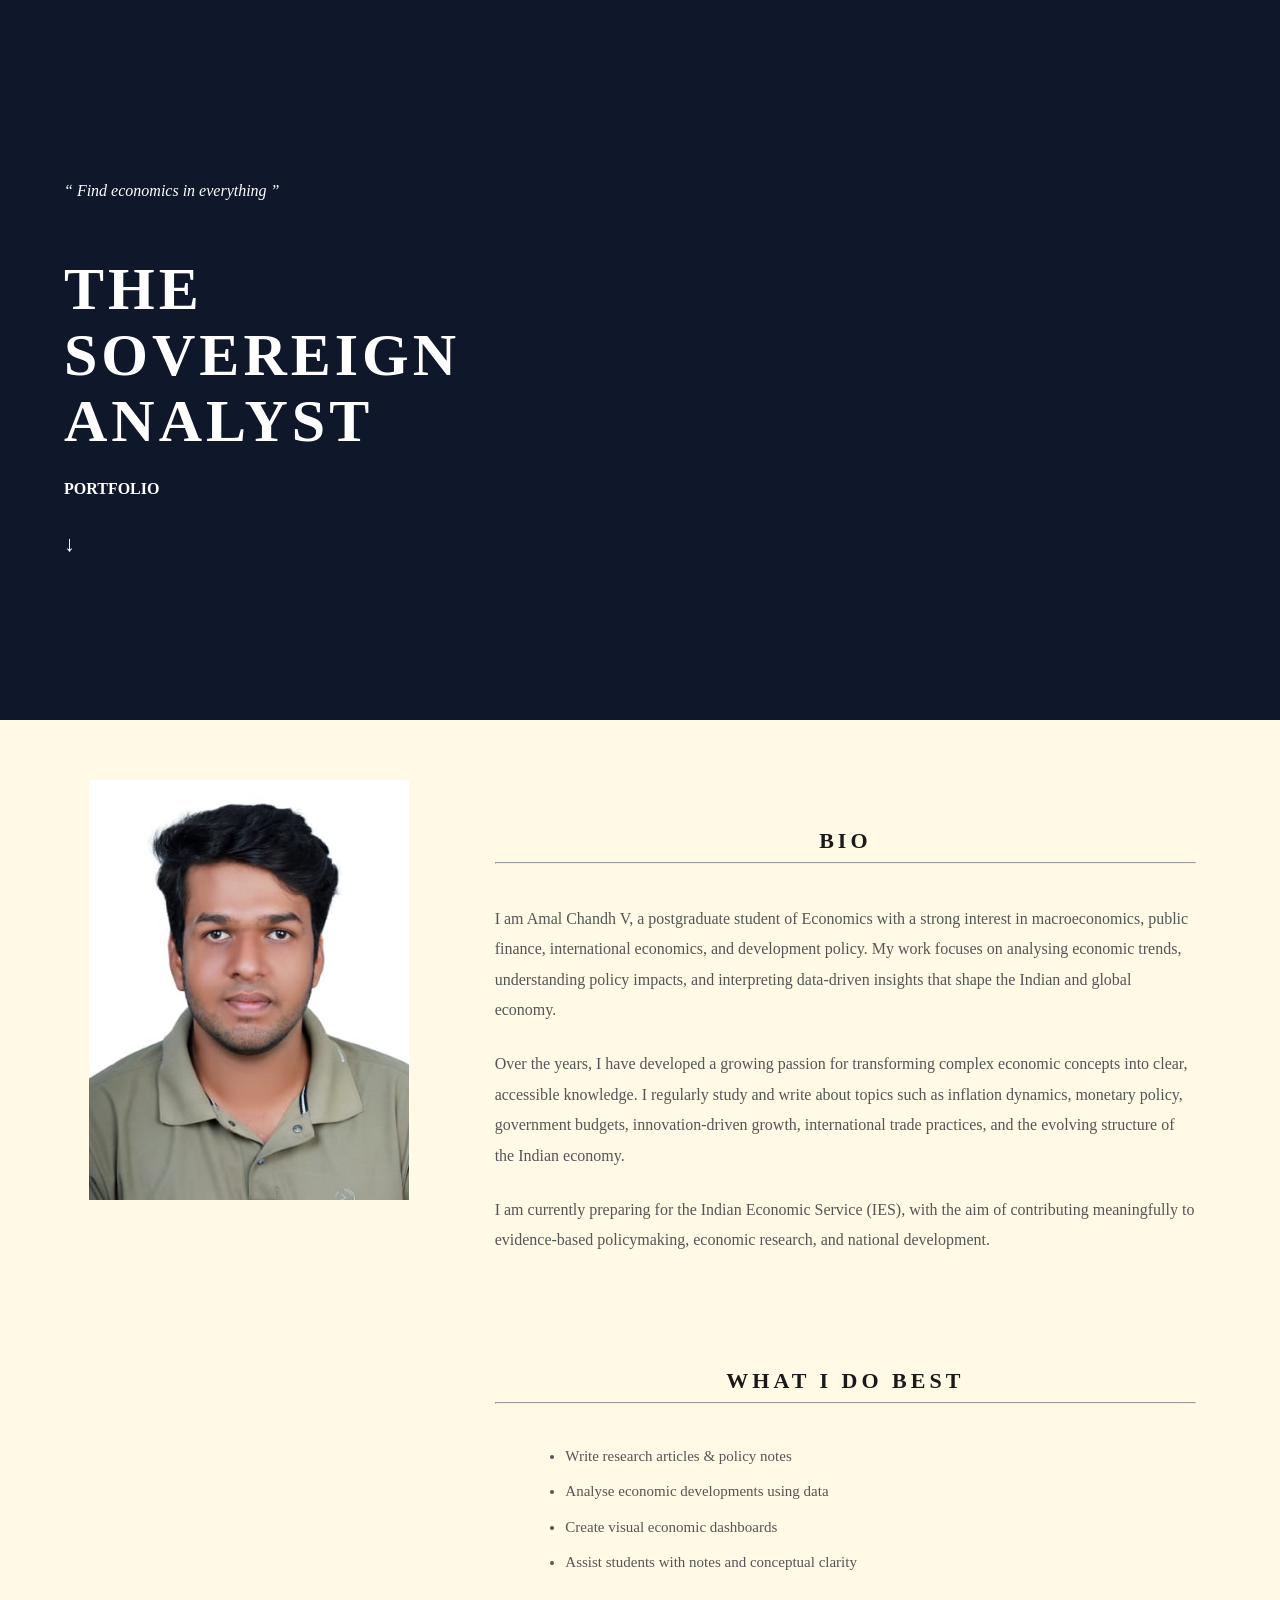
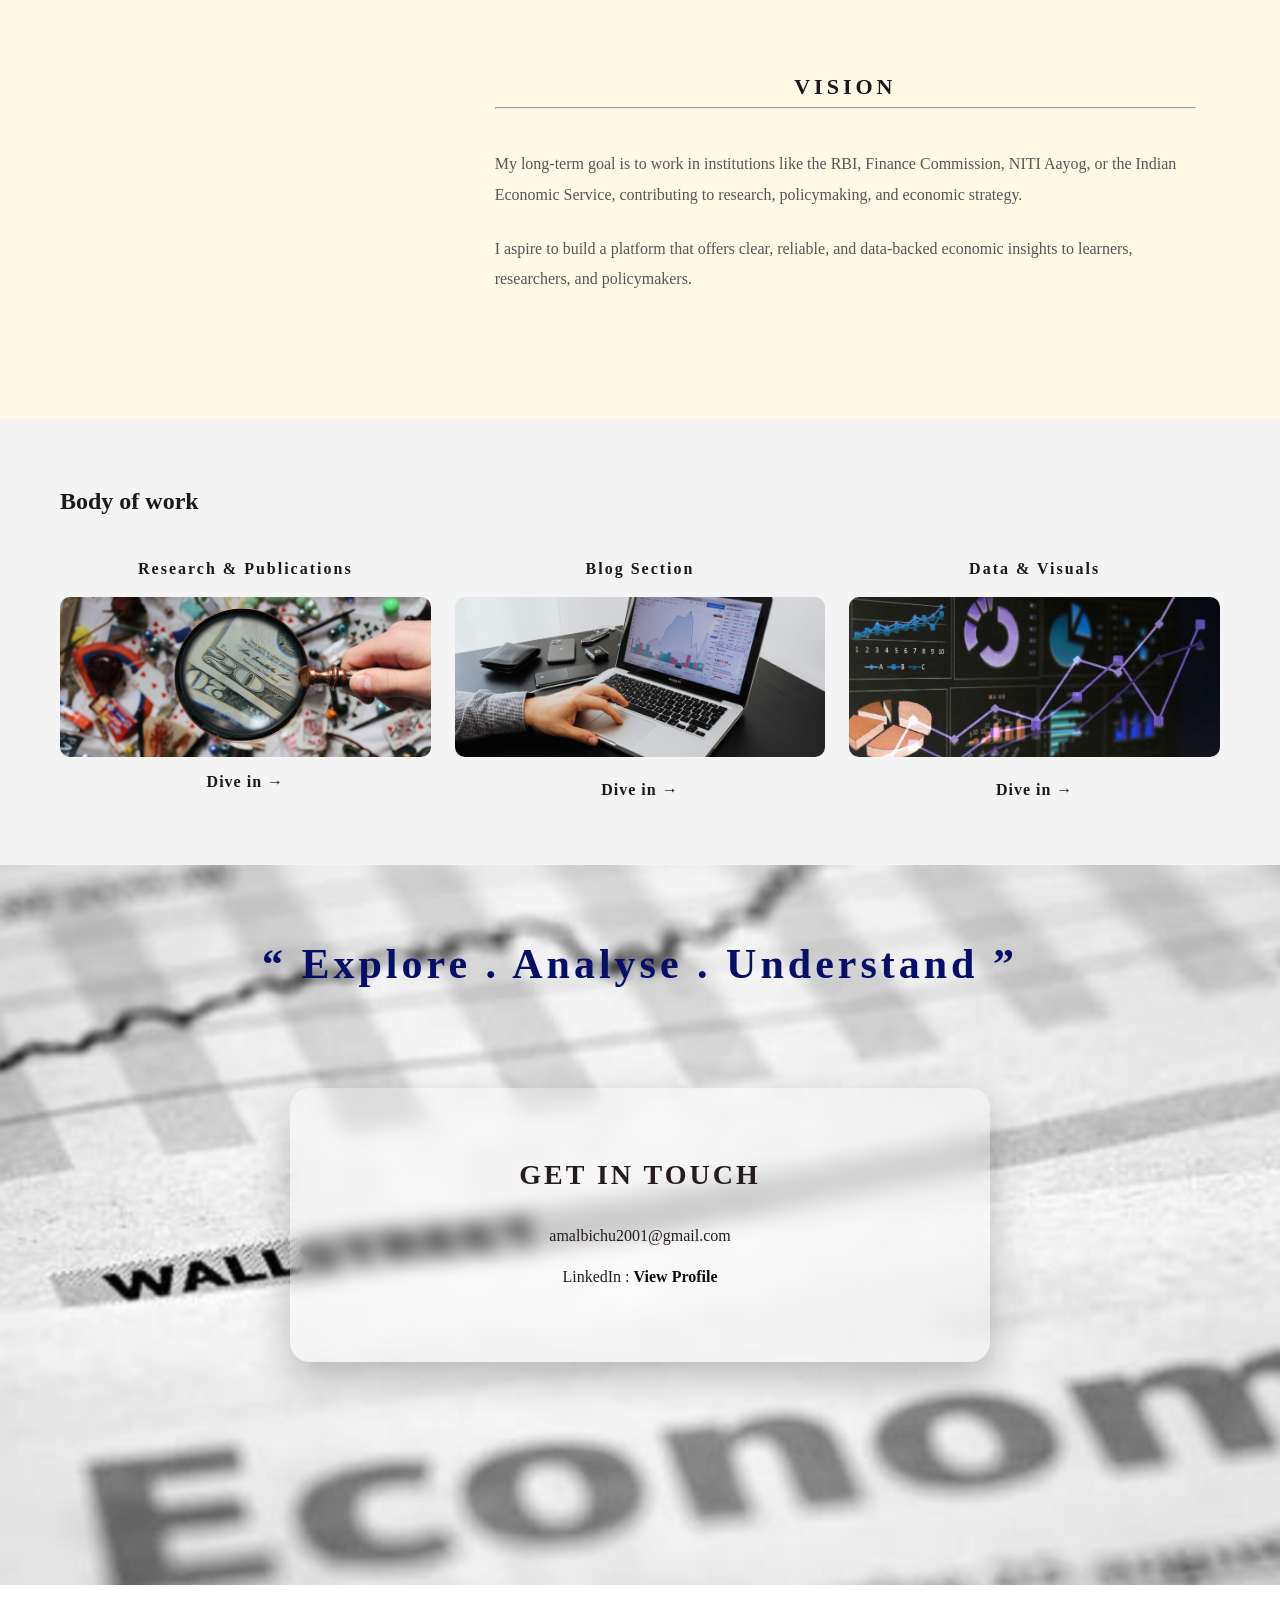
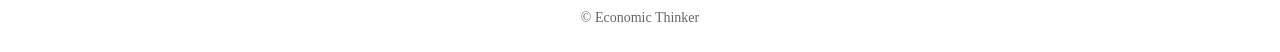
<file: index.html>
<!DOCTYPE html>
<html lang="en">
<head>
    <meta charset="UTF-8">
    <title>Amal Chandh V Portfolio</title>
    <link rel="stylesheet" href="port1.css">
    <meta name="viewport" content="width=device-width, initial-scale=1.0">
    <link rel="preconnect" href="https://fonts.googleapis.com">
  <link rel="preconnect" href="https://fonts.gstatic.com" crossorigin>
  <link href="https://fonts.googleapis.com/css2?family=Inter:wght@300;400;600;700&display=swap" rel="stylesheet">
</head>
<body>
     <!-- <nav>
        <ul>
          <li><a href="#work">Work</a></li>
          <li><a href="#about">About</a></li>
          <li><a href="#contact">Contact</a></li>
        </ul>
      </nav>  -->




 
<section class="hero">
<div class="hero-content">
    <p class="tagline">“ Find economics in everything ”</p><br>
    <h1>THE<br><span>SOVEREIGN</span><br>ANALYST</h1>
    
    <p><b>PORTFOLIO</b></p>
    <p class="plain-arrow">↓</p>
</div>  
<!-- <div class="hero-image">
            <img src="full.png" alt="Economic illustration">
        </div>

    </div> -->
</section>


<!-- PORTFOLIO -->
<!-- <section class="section">
    <h2>PORTFOLIO</h2>
</section> -->

<!-- BIO -->
 <section class="profile-wrapper">

    <!-- LEFT IMAGE -->
    <div class="profile-image">
        <img src="amal.jpeg" alt="Profile illustration">
    </div>

    <!-- RIGHT CONTENT (NO CHANGE INSIDE) -->
    <div class="profile-content">
       
<section class="section bio">
    
    <h2 id="about">BIO<hr></h2>
    <p>
        I am Amal Chandh V, a postgraduate student of Economics with a strong interest in
        macroeconomics, public finance, international economics, and development policy.
        My work focuses on analysing economic trends, understanding policy impacts,
        and interpreting data-driven insights that shape the Indian and global economy.
    </p>

    <p>
        Over the years, I have developed a growing passion for transforming complex economic
        concepts into clear, accessible knowledge. I regularly study and write about topics
        such as inflation dynamics, monetary policy, government budgets, innovation-driven
        growth, international trade practices, and the evolving structure of the Indian economy.
    </p>

    <p>
        I am currently preparing for the Indian Economic Service (IES), with the aim of
        contributing meaningfully to evidence-based policymaking, economic research,
        and national development.
    </p>
    
</section>
<!-- WHAT I DO BEST -->
<section class="section">
    
    <h2>WHAT I DO BEST <hr></h2>
    <ul class="skills">
        <li>Write research articles & policy notes</li>
        <li>Analyse economic developments using data</li>
        <li>Create visual economic dashboards</li>
        <li>Assist students with notes and conceptual clarity</li>
    </ul>
</section>

<!-- VISION -->
<section class="section vision">
    <h2>VISION<hr></h2>
    <p>
        My long-term goal is to work in institutions like the RBI, Finance Commission,
        NITI Aayog, or the Indian Economic Service, contributing to research,
        policymaking, and economic strategy.
    </p>

    <p>
        I aspire to build a platform that offers clear, reliable, and data-backed
        economic insights to learners, researchers, and policymakers.
    </p>
</section>
    </div>

</section>

<!-- DIVE IN -->
<!-- <section class="dive">
    <span>D I V E &nbsp; I N →</span>
    <span>D I V E &nbsp; I N →</span>
    <span>D I V E &nbsp; I N →</span>
</section> -->

<!-- BODY OF WORK -->
 <section id="work" class="work-wrapper">
    <div class="work-inner">
         <h2>Body of work</h2>
          <!-- <center><p class="small">Explore · Analyse · Understand</p></center> -->

          <div class="works">
            <article class="cardvis">
              <h3>Research & Publications</h3>
              <img src="./zoom.jpeg" alt="Blog cover image" style="width:100%;height:160px;object-fit:cover;border-radius:10px;margin:10px 0;">
              <a href="research.html" class="cta" target="_blank">
    Dive in →
</a>
            </article>

            <article class="cardvis">
              <h3>Blog Section</h3>
              <img src="./lap.jpeg" alt="Blog cover image" style="width:100%;height:160px;object-fit:cover;border-radius:10px;margin:10px 0;">
              <a href="#blog" class="cta" style="margin-top:8px;display:inline-block">Dive in →</a>
            </article>
             
            <article class="cardvis">
              
              <h3>Data & Visuals</h3>
              <img src="./graph.jpg" alt="Blog cover image" style="width:100%;height:160px;object-fit:cover;border-radius:10px;margin:10px 0;">
              <a href="#data" class="cta" style="margin-top:8px;display:inline-block">Dive in →</a>
            
            </article>
            

            
          </div>
    </div>
        
    <!-- <p class="quote">“ Explore . Analyse . Understand ”</p> -->
</section>

<!-- CONTACT -->
<section id="contact" class="contact-section">
     <h1 class="contact-bg-heading">“ Explore . Analyse . Understand ”</h1>
    <div class="contact-overlay">
        <h2>GET IN TOUCH</h2>

        <p>amalbichu2001@gmail.com</p>

        <p>
            LinkedIn :
            <a href="https://www.linkedin.com/in/amal-chandh-v-9b7612225" target="_blank">
                View Profile
            </a>
        </p>

    </div>

</section>
<footer>
    <p>© Economic Thinker</p>
</footer>


</body>
</html>
</file>
<file: port1.css>
*,
*::before,
*::after {
    box-sizing: border-box;
}

html,
body {
    width: 100%;
    max-width: 100%;
    overflow-x: hidden;
}
html {
    font-size: 16px;
}

img {
    max-width: 100%;
    height: auto;
    display: block;
}
:root {
    --bg-main: #ffffff;      /* pure white */
    --bg-section: #ffffff;  /* same as background */
    --text-main: #1a1a1a;   /* soft black (PDF-like) */
    --accent: #1a1a1a;      /* same as text (no button color) */
    --muted: #555555;       /* paragraph grey */
}


nav {
    background: transparent;
    padding: 24px 40px;
    position: sticky;
    top: 0;
}

nav ul {
    justify-content: center;
}

nav a {
    color: var(--muted);
    letter-spacing: 1px;
    font-size: 14px;
}

nav a:hover {
    color: var(--text-main);
}

.plain-arrow {
    
    font-size: 22px;
    margin-top: 18px;
    color: #ffffff;
}

*{
    margin: 0%;
}

body {
    background: var(--bg-main);
    color: var(--text-main);
    line-height: 1.9;        /* more breathing space */
    font-size: 16px;
    overflow-x: hidden;
}

.card p,
.small {
    color: var(--muted);
}


/* HERO */
/* HERO dark blue background */
 /* .hero {
    background: #0f172a;  
    color: #ffffff;        
     display: flex;
    padding: 0 20px;
    min-height: 100vh;
    
    justify-content: center;
}   */

.hero {
    background: #0f172a;
    min-height: 80vh;
    display: flex;
    justify-content: flex-start;
    align-items: center;   /* 🔑 important */
    padding: 0 5vw;
}

@media (max-width: 768px) {
    .hero {
        padding: 40px 20px;
        justify-content: center;  /* center on mobile */
        text-align: center;
        min-height: 80vh;
    }

    .hero-content {
        text-align: center;
    }
}

.hero h1 {
    font-size: 60px;
    letter-spacing: 4px;
    font-weight: 700;
    line-height: 1.1;
    margin: 20px 0;
}
.hero h1,
.hero p,
.hero span {
    color: #ffffff;
}

/* .hero-content {
    max-width: 1100px;
    margin: auto;
    display: flex;
    align-items: center;    
    justify-content: space-between;
    gap: 40px;
} */

/* .hero-content {
    max-width: 900px;     
    width: 100%;
    text-align: left;     
} */

/* .hero-content {
    max-width: 1100px;
    margin: auto;
    width: 100%;
    height: 100%;           
    display: flex;
    align-items: stretch;     
    gap: 40px;
} */


/* .hero-text {
    flex: 1;
    display: flex;
    
    text-align: left;
} */

.hero-image {
    width: 100%;
    height: 100vh;          /* 🔑 same as hero */
    display: flex;
}

/* .hero-image img {
    max-width: 100%;
    height: auto;
    object-fit: contain;
     min-height: 100vh;
    max-height: 100%;   
} */

.hero-image img {
    width: 100%;
    height: 100%;
    object-fit: cover;      /* 🔑 fills div completely */
}

@media (max-width: 768px) {
    .hero {
        min-height: auto;
    }

    .hero-image {
        height: auto;
    }

    .hero-image img {
        height: auto;
        width: 100%;
        object-fit: contain;
    }
}


/* .hero-text h1,
.hero-text p,
.hero-text span {
    color: #ffffff;
}

.hero h1 {
    font-size: 60px;
    letter-spacing: 4px;
    font-weight: 700;
}

.hero h1 span {
    font-weight: bold;
} */

.tagline {
    margin-top: 20px;
    font-style: italic;
    color: #444;
}

/* SECTIONS */
.section {
    max-width: 900px;
    margin: auto;
    padding: 40px 20px;
}

.section h2 {
    text-align: center;
    letter-spacing: 4px;     /* wide like PDF */
    margin-bottom: 40px;
    font-size: 22px;
    font-weight: 600;
}


.section,
/* .card,
.cardvis, */
.contact {
    background: var(--bg-section);
}

.card,
.cardvis {
    background: none;
    border: none;
    padding: 0;
}

.cardvis h3 {
    text-align: center;
    letter-spacing: 2px;
    font-size: 16px;
    margin-bottom: 12px;
}


.bio p,
.vision p {
    margin-bottom: 24px;
    text-align: left;          /* PDF style */
    max-width: 720px;          /* narrow column */
    margin-left: auto;
    margin-right: auto;
    color: var(--muted);
}

/* SKILLS */
.skills {
    list-style: disc;        /* point-wise bullets */
    text-align: left;
    max-width: 600px;
    margin: auto;
    padding-left: 20px;
}

.skills li {
    margin: 10px 0;
    font-size: 15px;
    color: var(--muted);
    line-height: 1.7;
}
/* BIO + VISION WRAPPER */
/* LIGHT PASTEL BACKGROUND FOR BIO → VISION SECTION */
.profile-wrapper {
    width: 100%;
    margin: 0;
    display: grid;
    grid-template-columns: 1fr 2fr;
    gap: 40px;

    padding: 60px 5vw;        /* inner breathing space */
    background: #fff9e6;       /* light yellow pastel */
}


.profile-wrapper .section {
    background: transparent !important;
}

/* LEFT IMAGE */
.profile-image {
    display: flex;
    justify-content: center;
    align-items: flex-start;
    margin-left: 0px;
}

.profile-image img {
    width: 100%;
    max-width: 320px;
    height: auto;
    object-fit: contain;
}

/* RIGHT CONTENT */
.profile-content {
    max-width: 900px;
}

@media (max-width: 900px) {
    .profile-wrapper {
        grid-template-columns: 1fr;
        padding: 40px 20px;
        text-align: center;
    }

    .profile-image {
        justify-content: center;
    }
}




/* DIVE IN */
.dive {
    display: flex;
    justify-content: center;
    gap: 20px;
    padding: 40px 0;
    font-weight: bold;
    letter-spacing: 2px;
}

/* BODY OF WORK */
.work-links {
    display: flex;
    justify-content: space-around;
    margin-top: 30px;
    font-weight: bold;
}

.quote {
    text-align: center;
    margin-top: 30px;
    font-style: italic;
}

/* CONTACT */
.contact {
    background: #f4f4f4;
    text-align: center;
    padding: 60px 20px;
}

/* .contact a {
    text-decoration: none;
    color: black;
    font-weight: bold;
} */

.contact-section{
    position: relative;
    width: 100%;
    min-height: 100vh;
    background: url("eco.png") no-repeat center center;
    background-size: cover;

    display: flex;
    justify-content: center;
    align-items: center;
    overflow: hidden;
}

/* Dark overlay for readability */
.contact-overlay{
    position: relative;
    z-index:2;

    background:rgba(255,255,255,0.12);
    backdrop-filter:blur(10px);

    padding:60px;
    border-radius:20px;

    width:90%;
    max-width:700px;

    color:rgb(37, 28, 28);
    text-align:center;

    box-shadow:0 15px 40px rgba(0,0,0,.25);
}
.contact-bg-heading{
    position:absolute;
     width: 90%;
    top:60px;
    left:50%;
    transform:translateX(-50%);
    z-index:2;
     word-wrap: break-word;
    color:rgb(5, 15, 105);
    font-size:42px;
    letter-spacing:4px;
    text-align:center;
}
/* Text styles */
.contact-overlay h2 {
    font-size: 28px;
    letter-spacing: 3px;
    margin-bottom: 20px;
}

.contact-overlay p {
    font-size: 16px;
    margin: 10px 0;
}

.contact-overlay a{
    color:rgb(15, 12, 12);
    text-decoration:none;
    font-weight:600;
}

.contact-overlay a:hover{
    text-decoration:underline;
}
@media(max-width:768px){

.contact-section{
    min-height:80vh;
    padding:30px 20px;
}

.contact-overlay{
    padding:35px 20px;
}

.contact-bg-heading{
    font-size:24px;
    top:25px;
    width:90%;
}

.contact-overlay h2{
    font-size:24px;
}

.contact-overlay p{
    font-size:15px;
}

}
@media (min-width: 1200px) {
    .contact-section {
        min-height: 80vh;   /* more cinematic on big screens */
    }
}
/* FOOTER */
footer {
    text-align: center;
    padding: 20px;
    font-size: 14px;
    color: #666;
}
 .cta {
    background: none;
    color: var(--text-main);
    padding: 0;
    border-radius: 0;
    text-decoration: none;
    font-weight: 600;
    letter-spacing: 1px;
}

.cta:hover {
    text-decoration: underline;
}

.works {
    display: grid;
    grid-template-columns: repeat(3, 1fr); /* 🔑 three in one line */
    gap: 24px;
    margin-top: 30px;
}
@media (max-width: 900px) {
    .works {
        grid-template-columns: repeat(2, 1fr);
    }
}


.work-wrapper {
    width: 100%;
    background: #f4f4f4;     /* or keep white if you prefer */
    padding: 60px 0;         /* vertical spacing only */
}

/* CENTERED CONTENT INSIDE */
.work-inner {
    max-width: 1200px;       /* same scale as bio section */
    margin: auto;
    padding: 0 20px;         /* safe padding */
}

@media (max-width: 1100px) {
    .works {
        grid-template-columns: repeat(2, 1fr);
    }
}

@media (max-width: 700px) {
    .works {
        grid-template-columns: 1fr;
    }
}

 
    @media (max-width:700px){.works{grid-template-columns:1fr}}
    .card{background:#fff;border-radius:12px;padding:14px;border:1px solid rgba(11,19,32,0.04)}
    .card h3{margin:0;font-size:16px}
    .card p{color:var(--muted);font-size:14px}
    .cardvis {
    max-width: 100%;
    margin: 0;
    text-align: center;
}
</file>
